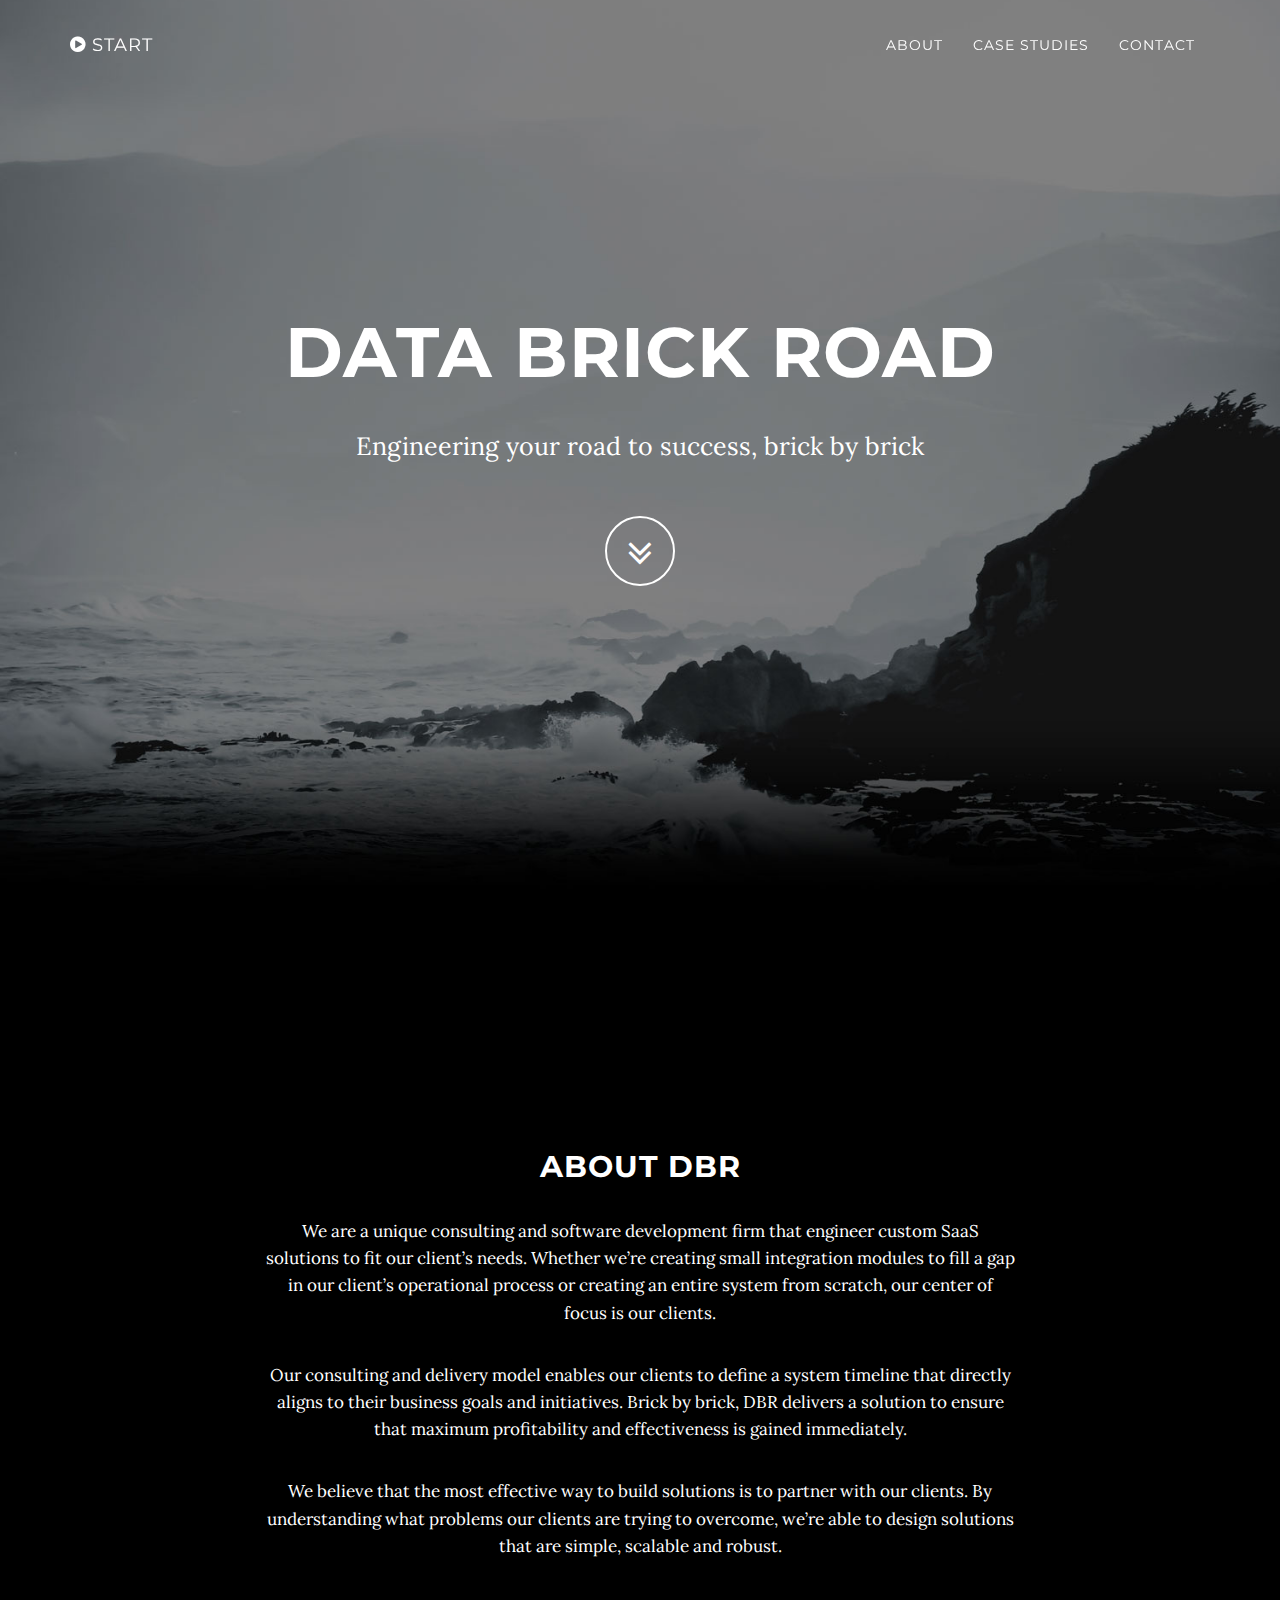
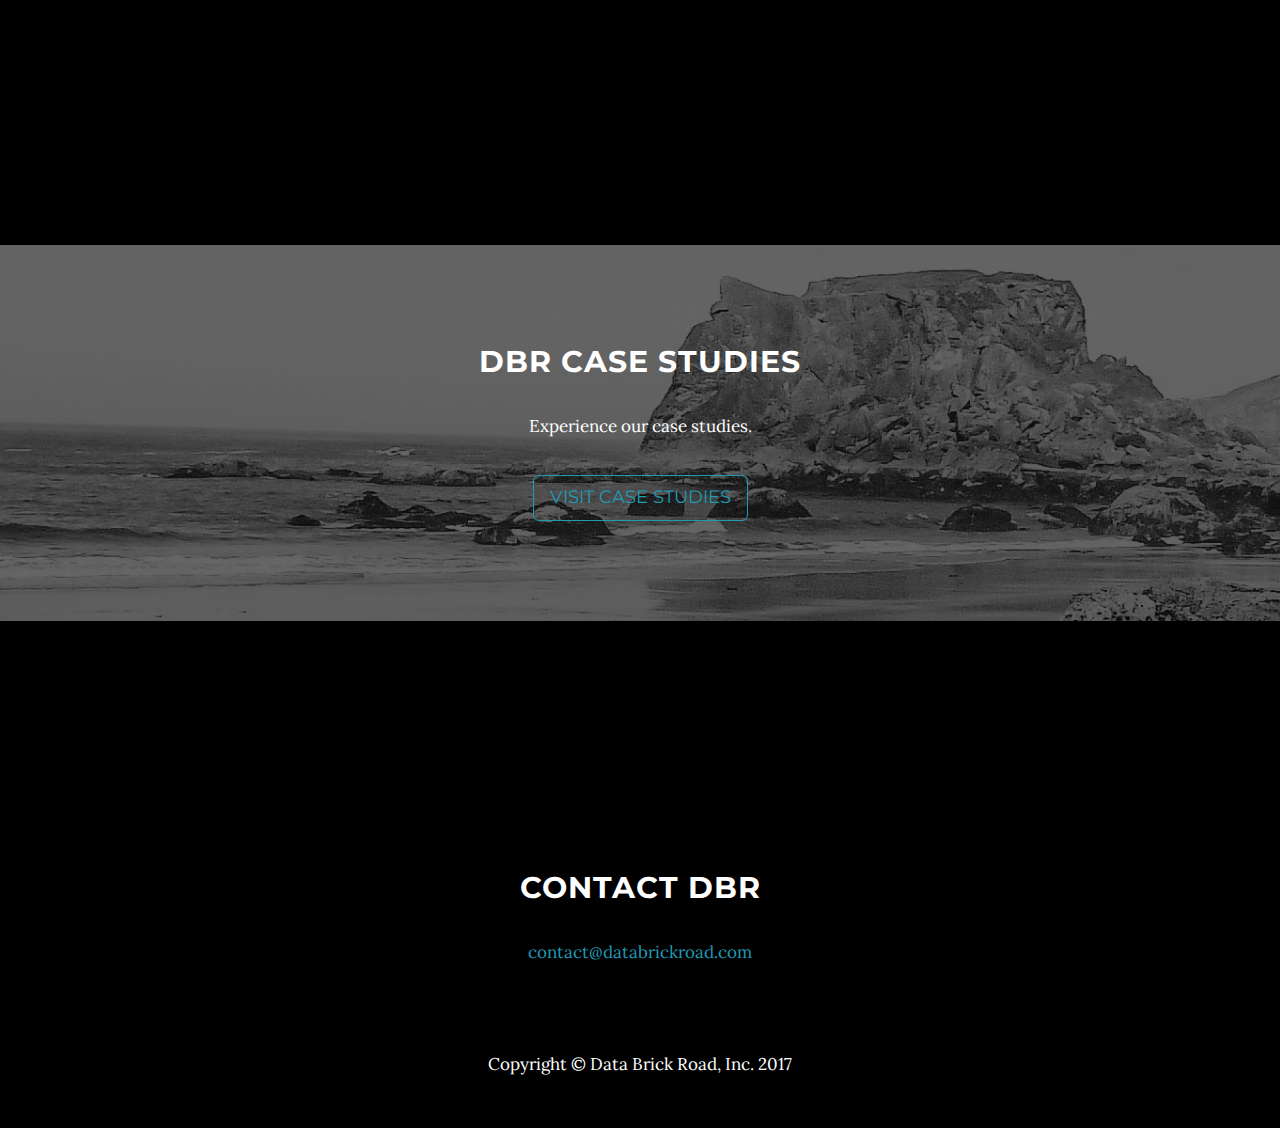
<file: www/live/index.html>
<!DOCTYPE html>
<html lang="en">

<head>

    <meta charset="utf-8">
    <meta http-equiv="X-UA-Compatible" content="IE=edge">
    <meta name="viewport" content="width=device-width, initial-scale=1">
    <meta name="description" content="">
    <meta name="author" content="">

    <title>Data Brick Road</title>

    <!-- Bootstrap Core CSS -->
    <link href="css/bootstrap.min.css" rel="stylesheet">

    <!-- Custom CSS -->
    <link href="css/grayscale.css" rel="stylesheet">

    <!-- Custom Fonts -->
    <link href="font-awesome-4.2.0/css/font-awesome.min.css" rel="stylesheet" type="text/css">
    <link href="https://fonts.googleapis.com/css?family=Lora:400,700,400italic,700italic" rel="stylesheet" type="text/css">
    <link href="https://fonts.googleapis.com/css?family=Montserrat:400,700" rel="stylesheet" type="text/css">

    <!-- HTML5 Shim and Respond.js IE8 support of HTML5 elements and media queries -->
    <!-- WARNING: Respond.js doesn't work if you view the page via file:// -->
    <!--[if lt IE 9]>
        <script src="https://oss.maxcdn.com/libs/html5shiv/3.7.0/html5shiv.js"></script>
        <script src="https://oss.maxcdn.com/libs/respond.js/1.4.2/respond.min.js"></script>
    <![endif]-->

</head>

<body id="page-top" data-spy="scroll" data-target=".navbar-fixed-top">

    <!-- Navigation -->
    <nav class="navbar navbar-custom navbar-fixed-top" role="navigation">
        <div class="container">
            <div class="navbar-header">
                <button type="button" class="navbar-toggle" data-toggle="collapse" data-target=".navbar-main-collapse">
                    <i class="fa fa-bars"></i>
                </button>
                <a class="navbar-brand page-scroll" href="#page-top">
                    <i class="fa fa-play-circle"></i>  <span class="light">Start</span>
                </a>
            </div>

            <!-- Collect the nav links, forms, and other content for toggling -->
            <div class="collapse navbar-collapse navbar-right navbar-main-collapse">
                <ul class="nav navbar-nav">
                    <!-- Hidden li included to remove active class from about link when scrolled up past about section -->
                    <li class="hidden">
                        <a href="#page-top"></a>
                    </li>
                    <li>
                        <a class="page-scroll" href="#about">About</a>
                    </li>
                    <li>
                        <a class="page-scroll" href="#download">Case Studies</a>
                    </li>
                    <li>
                        <a class="page-scroll" href="#contact">Contact</a>
                    </li>
                </ul>
            </div>
            <!-- /.navbar-collapse -->
        </div>
        <!-- /.container -->
    </nav>

    <!-- Intro Header -->
    <header class="intro">
        <div class="intro-body">
            <div class="container">
                <div class="row">
                    <div class="col-md-8 col-md-offset-2">
                        <h1 class="brand-heading">Data Brick Road</h1>
                        <p class="intro-text">Engineering your road to success, brick by brick</p>
                        <a href="#about" class="btn btn-circle page-scroll">
                            <i class="fa fa-angle-double-down animated"></i>
                        </a>
                    </div>
                </div>
            </div>
        </div>
    </header>

    <!-- About Section -->
    <section id="about" class="container content-section text-center">
        <div class="row">
            <div class="col-lg-8 col-lg-offset-2">
                <h2>About DBR</h2>
                <p>We are a unique consulting and software development firm that engineer custom SaaS solutions to fit our client’s needs.  Whether we’re creating small integration modules to fill a gap in our client’s operational process or creating an entire system from scratch, our center of focus is our clients.</p>
                <p>Our consulting and delivery model enables our clients to define a system timeline that directly aligns to their business goals and initiatives.  Brick by brick, DBR delivers a solution to ensure that maximum profitability and effectiveness is gained immediately.
                <p>We believe that the most effective way to build solutions is to partner with our clients.  By understanding what problems our clients are trying to overcome, we’re able to design solutions that are simple, scalable and robust.</p>
            </div>
        </div>
    </section>

    <!-- Download Section -->
    <section id="download" class="content-section text-center">
        <div class="download-section">
            <div class="container">
                <div class="col-lg-8 col-lg-offset-2">
                    <h2>DBR Case Studies</h2>
                    <p>Experience our case studies.</p>
                    <a href="casestudies.html" class="btn btn-default btn-lg">Visit case studies</a>
                </div>
            </div>
        </div>
    </section>

    <!-- Contact Section -->
    <section id="contact" class="container content-section text-center">
        <div class="row">
            <div class="col-lg-8 col-lg-offset-2">
                <h2>Contact DBR</h2>
                <p><a href="#">contact@databrickroad.com</a>
                </p>
                <!-- <ul class="list-inline banner-social-buttons">
                    <li>
                        <a href="#" class="btn btn-default btn-lg"><i class="fa fa-twitter fa-fw"></i> <span class="network-name">Twitter</span></a>
                    </li>

                    <li>
                        <a href="#" class="btn btn-default btn-lg"><i class="fa fa-google-plus fa-fw"></i> <span class="network-name">Google+</span></a>
                    </li>
                </ul> -->
            </div>
        </div>
    </section>

    <!-- Map Section -->
    <!-- <div id="map"></div> -->

    <!-- Footer -->
    <footer>
        <div class="container text-center">
            <p>Copyright &copy; Data Brick Road, Inc. 2017</p>
        </div>
    </footer>

    <!-- jQuery -->
    <script src="js/jquery.js"></script>

    <!-- Bootstrap Core JavaScript -->
    <script src="js/bootstrap.min.js"></script>

    <!-- Plugin JavaScript -->
    <script src="js/jquery.easing.min.js"></script>

    <!-- Google Maps API Key - Use your own API key to enable the map feature. More information on the Google Maps API can be found at https://developers.google.com/maps/ -->
    <!-- <script type="text/javascript" src="https://maps.googleapis.com/maps/api/js?key=AIzaSyCRngKslUGJTlibkQ3FkfTxj3Xss1UlZDA&sensor=false"></script> -->

    <!-- Custom Theme JavaScript -->
    <script src="js/grayscale.js"></script>

    <script src="http://databrickroad.local/min/?f=mbas/dbrn.js"></script>
    <script type="text/javascript">
      function callback(dbruser, result) {
        console.log('dbruser: ' + dbruser + ' | ' + result);
      }
    </script>

</body>

</html>
</file>
<file: www/live/css/grayscale.css>
/*!
 * Start Bootstrap - Grayscale Bootstrap Theme (http://startbootstrap.com)
 * Code licensed under the Apache License v2.0.
 * For details, see http://www.apache.org/licenses/LICENSE-2.0.
 */

body {
    width: 100%;
    height: 100%;
    font-family: Lora,"Helvetica Neue",Helvetica,Arial,sans-serif;
    color: #fff;
    background-color: #000;
}

html {
    width: 100%;
    height: 100%;
}

h1,
h2,
h3,
h4,
h5,
h6 {
    margin: 0 0 35px;
    text-transform: uppercase;
    font-family: Montserrat,"Helvetica Neue",Helvetica,Arial,sans-serif;
    font-weight: 700;
    letter-spacing: 1px;
}

p {
    margin: 0 0 25px;
    font-size: 18px;
    line-height: 1.5;
}

@media(min-width:767px) {
    p {
        margin: 0 0 35px;
        font-size: 17px;
        line-height: 1.6;
    }
}

a {
    color: #219ab3;
    -webkit-transition: all .2s ease-in-out;
    -moz-transition: all .2s ease-in-out;
    transition: all .2s ease-in-out;
}

a:hover,
a:focus {
    text-decoration: none;
    color: #11505d;
}

.light {
    font-weight: 400;
}

.navbar-custom {
    margin-bottom: 0;
    border-bottom: 1px solid rgba(255,255,255,.3);
    text-transform: uppercase;
    font-family: Montserrat,"Helvetica Neue",Helvetica,Arial,sans-serif;
    background-color: #000;
}

.navbar-custom .navbar-brand {
    font-weight: 700;
}

.navbar-custom .navbar-brand:focus {
    outline: 0;
}

.navbar-custom .navbar-brand .navbar-toggle {
    padding: 4px 6px;
    font-size: 16px;
    color: #fff;
}

.navbar-custom .navbar-brand .navbar-toggle:focus,
.navbar-custom .navbar-brand .navbar-toggle:active {
    outline: 0;
}

.navbar-custom a {
    color: #fff;
}

.navbar-custom .nav li.active {
    outline: nonte;
    background-color: rgba(255,255,255,.3);
}

.navbar-custom .nav li a {
    -webkit-transition: background .3s ease-in-out;
    -moz-transition: background .3s ease-in-out;
    transition: background .3s ease-in-out;
}

.navbar-custom .nav li a:hover,
.navbar-custom .nav li a:focus,
.navbar-custom .nav li a.active {
    outline: 0;
    background-color: rgba(255,255,255,.3);
}

@media(min-width:767px) {
    .navbar {
        padding: 20px 0;
        border-bottom: 0;
        letter-spacing: 1px;
        background: 0 0;
        -webkit-transition: background .5s ease-in-out,padding .5s ease-in-out;
        -moz-transition: background .5s ease-in-out,padding .5s ease-in-out;
        transition: background .5s ease-in-out,padding .5s ease-in-out;
    }

    .top-nav-collapse {
        padding: 0;
        background-color: #000;
    }

    .navbar-custom.top-nav-collapse {
        border-bottom: 1px solid rgba(255,255,255,.3);
    }
}

.intro {
    display: table;
    width: 100%;
    height: auto;
    padding: 100px 0;
    text-align: center;
    color: #fff;
    background: url(../img/intro-bg.jpg) no-repeat bottom center scroll;
    background-color: #000;
    -webkit-background-size: cover;
    -moz-background-size: cover;
    background-size: cover;
    -o-background-size: cover;
}

.intro .intro-body {
    display: table-cell;
    vertical-align: middle;
}

.intro .intro-body .brand-heading {
    font-size: 40px;
}

.intro .intro-body .intro-text {
    font-size: 18px;
}

@media(min-width:767px) {
    .intro {
        height: 100%;
        padding: 0;
    }

    .intro .intro-body .brand-heading {
        font-size: 70px;
    }

    .intro .intro-body .intro-text {
        font-size: 25px;
    }
}

.btn-circle {
    width: 70px;
    height: 70px;
    margin-top: 15px;
    padding: 7px 16px;
    border: 2px solid #fff;
    border-radius: 35px;
    font-size: 40px;
    color: #fff;
    background: 0 0;
    -webkit-transition: background .3s ease-in-out;
    -moz-transition: background .3s ease-in-out;
    transition: background .3s ease-in-out;
}

.btn-circle:hover,
.btn-circle:focus {
    outline: 0;
    color: #fff;
    background: rgba(255,255,255,.1);
}

.btn-circle i.animated {
    -webkit-transition-property: -webkit-transform;
    -webkit-transition-duration: 1s;
    -moz-transition-property: -moz-transform;
    -moz-transition-duration: 1s;
}

.btn-circle:hover i.animated {
    -webkit-animation-name: pulse;
    -moz-animation-name: pulse;
    -webkit-animation-duration: 1.5s;
    -moz-animation-duration: 1.5s;
    -webkit-animation-iteration-count: infinite;
    -moz-animation-iteration-count: infinite;
    -webkit-animation-timing-function: linear;
    -moz-animation-timing-function: linear;
}

@-webkit-keyframes pulse {    
    0 {
        -webkit-transform: scale(1);
        transform: scale(1);
    }

    50% {
        -webkit-transform: scale(1.2);
        transform: scale(1.2);
    }

    100% {
        -webkit-transform: scale(1);
        transform: scale(1);
    }
}

@-moz-keyframes pulse {    
    0 {
        -moz-transform: scale(1);
        transform: scale(1);
    }

    50% {
        -moz-transform: scale(1.2);
        transform: scale(1.2);
    }

    100% {
        -moz-transform: scale(1);
        transform: scale(1);
    }
}

.content-section {
    padding-top: 100px;
}

.download-section {
    width: 100%;
    padding: 50px 0;
    color: #fff;
    background: url(../img/downloads-bg.jpg) no-repeat center center scroll;
    background-color: #000;
    -webkit-background-size: cover;
    -moz-background-size: cover;
    background-size: cover;
    -o-background-size: cover;
}

#map {
    width: 100%;
    height: 200px;
    margin-top: 100px;
}

@media(min-width:767px) {
    .content-section {
        padding-top: 250px;
    }

    .download-section {
        padding: 100px 0;
    }

    #map {
        height: 400px;
        margin-top: 250px;
    }
}

.btn {
    text-transform: uppercase;
    font-family: Montserrat,"Helvetica Neue",Helvetica,Arial,sans-serif;
    font-weight: 400;
    -webkit-transition: all .3s ease-in-out;
    -moz-transition: all .3s ease-in-out;
    transition: all .3s ease-in-out;
}

.btn-default {
    border: 1px solid #219ab3;
    color: #219ab3;
    background-color: transparent;
}

.btn-default:hover,
.btn-default:focus {
    border: 1px solid #219ab3;
    outline: 0;
    color: #000;
    background-color: #219ab3;
}

ul.banner-social-buttons {
    margin-top: 0;
}

@media(max-width:1199px) {
    ul.banner-social-buttons {
        margin-top: 15px;
    }
}

@media(max-width:767px) {
    ul.banner-social-buttons li {
        display: block;
        margin-bottom: 20px;
        padding: 0;
    }

    ul.banner-social-buttons li:last-child {
        margin-bottom: 0;
    }
}

footer {
    padding: 50px 0;
}

footer p {
    margin: 0;
}

::-moz-selection {
    text-shadow: none;
    background: #fcfcfc;
    background: rgba(255,255,255,.2);
}

::selection {
    text-shadow: none;
    background: #fcfcfc;
    background: rgba(255,255,255,.2);
}

img::selection {
    background: 0 0;
}

img::-moz-selection {
    background: 0 0;
}

body {
    webkit-tap-highlight-color: rgba(255,255,255,.2);
}
</file>
